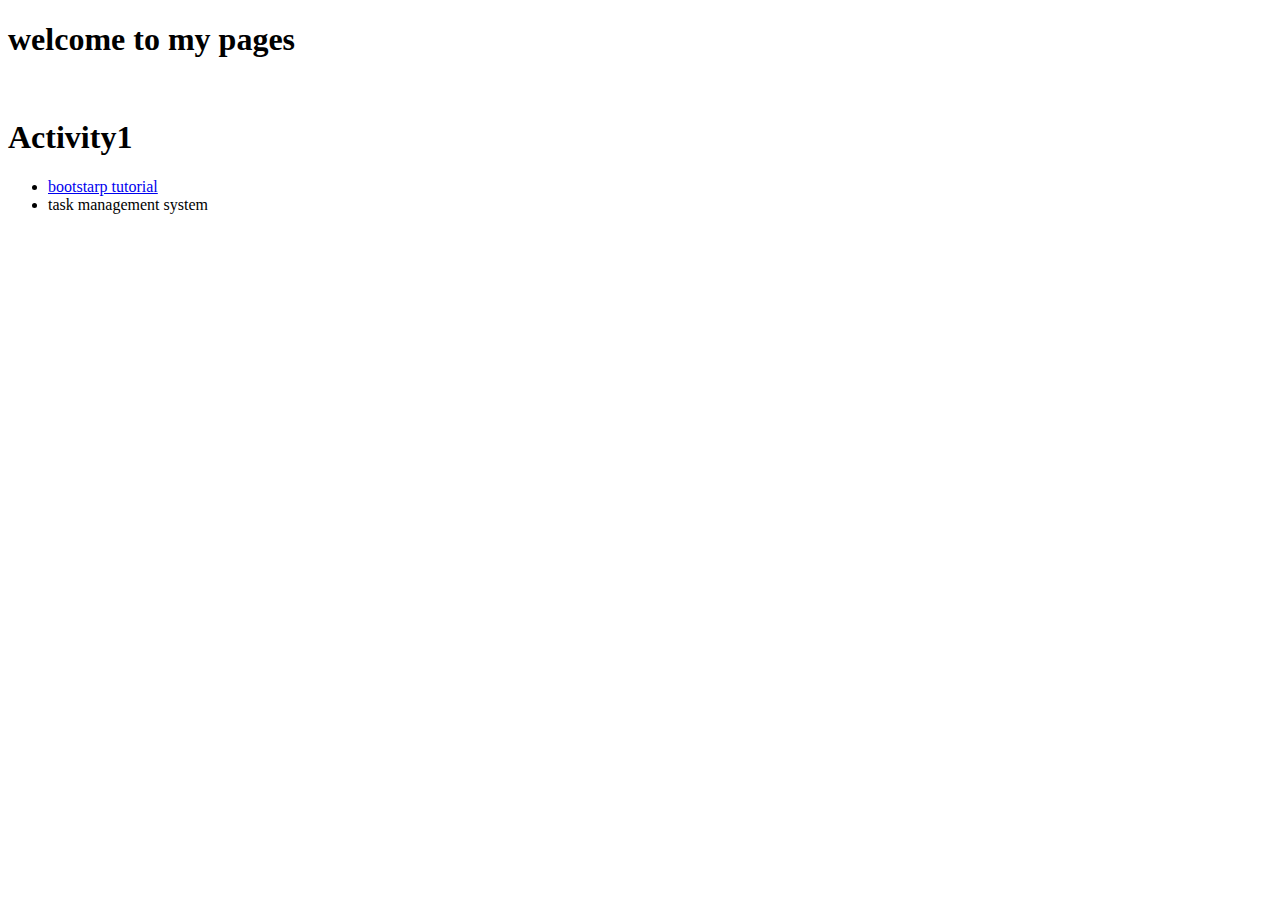
<file: index.html>
<!DOCTYPE html>
<html lang="en">
<head>
    <meta charset="UTF-8">
    <meta name="viewport" content="width=device-width, initial-scale=1.0">
    <title>-3-</title>
</head>
<body>
    <h1>welcome to my pages</h1>
    <br>
    <h1>Activity1</h1>
    <ul>
        <li><a href="tutorial.html">bootstarp tutorial</a></li>
        <li>task management system</li>
    </ul>
    <img scr="cat.gif">
</body>
</html>
</file>
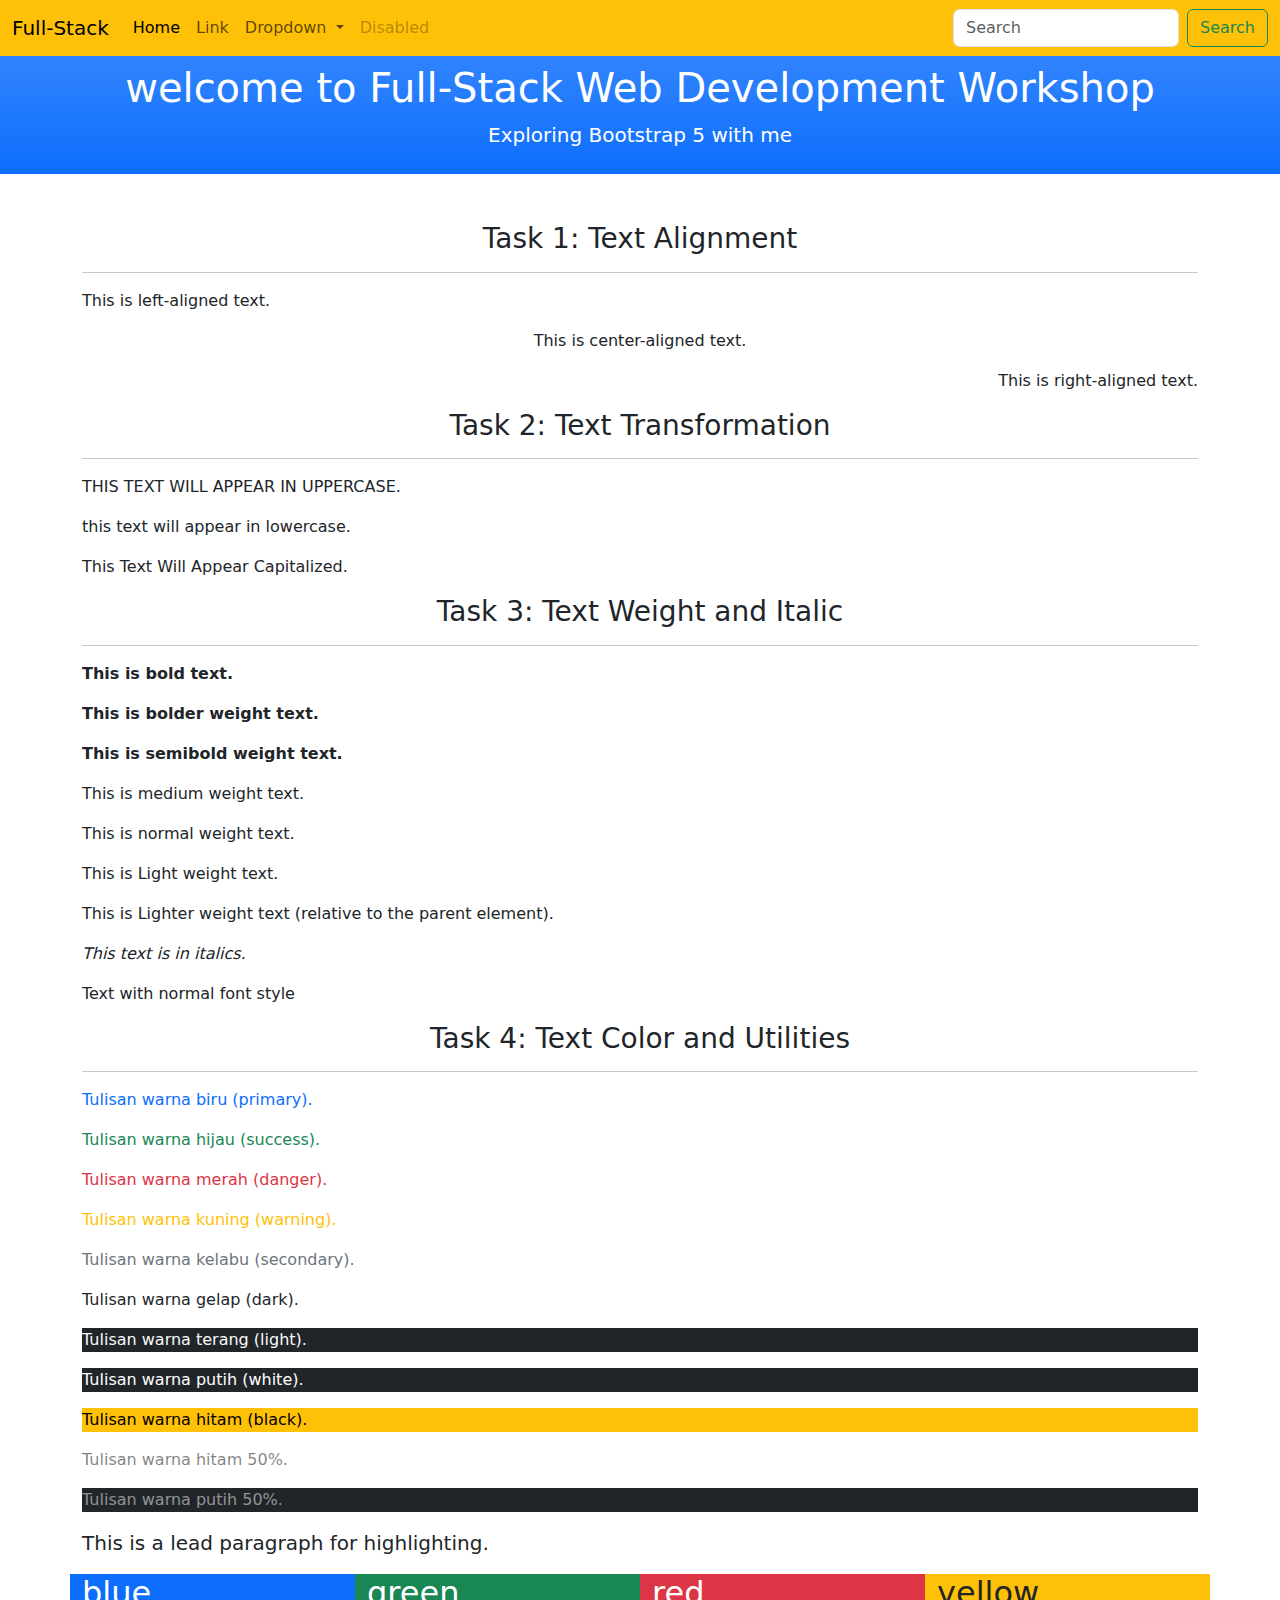
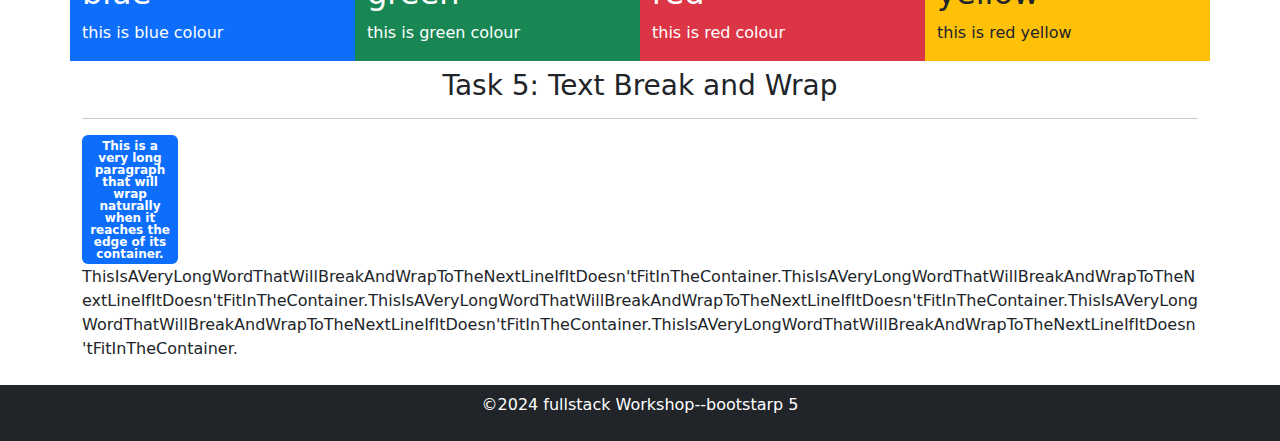
<file: tutorial.html>
<!DOCTYPE html>
<html lang="en">

<head>
    <meta charset="UTF-8">
    <meta name="viewport" content="width=device-width, initial-scale=1.0">
    <title>Full-Stack Workshop - Exploring Bootstrap 5</title>
    <!-- Bootstrap CSS -->
    <link href="asset/css/bootstrap.css" rel="stylesheet">
</head>

<body>
    <nav class="navbar navbar-expand-lg bg-warning">
        <div class="container-fluid">
          <a class="navbar-brand" href="#">Full-Stack</a>
          <button class="navbar-toggler" type="button" data-bs-toggle="collapse" data-bs-target="#navbarSupportedContent" aria-controls="navbarSupportedContent" aria-expanded="false" aria-label="Toggle navigation">
            <span class="navbar-toggler-icon"></span>
          </button>
          <div class="collapse navbar-collapse" id="navbarSupportedContent">
            <ul class="navbar-nav me-auto mb-2 mb-lg-0">
              <li class="nav-item">
                <a class="nav-link active" aria-current="page" href="#">Home</a>
              </li>
              <li class="nav-item">
                <a class="nav-link" href="#">Link</a>
              </li>
              <li class="nav-item dropdown">
                <a class="nav-link dropdown-toggle" href="#" role="button" data-bs-toggle="dropdown" aria-expanded="false">
                  Dropdown
                </a>
                <ul class="dropdown-menu">
                  <li><a class="dropdown-item" href="#">Action</a></li>
                  <li><a class="dropdown-item" href="#">Another action</a></li>
                  <li><hr class="dropdown-divider"></li>
                  <li><a class="dropdown-item" href="#">Something else here</a></li>
                </ul>
              </li>
              <li class="nav-item">
                <a class="nav-link disabled" aria-disabled="true">Disabled</a>
              </li>
            </ul>
            <form class="d-flex" role="search">
              <input class="form-control me-2" type="search" placeholder="Search" aria-label="Search">
              <button class="btn btn-outline-success" type="submit">Search</button>
            </form>
          </div>
        </div>
      </nav>

    <header class="text-center bg-primary text-white py-2
     bg-gradient">
        <div class="container">
            <h1>
                welcome to Full-Stack Web Development Workshop
            </h1>
            <p class="lead">
                Exploring Bootstrap 5 with me 
            </p>
        </div>

    </header>
    <section class="mt-5">
        <div class="container">
            <h3 class="text-center">Task 1: Text Alignment</h3>
            <hr>
        
            <p class="text-start">This is left-aligned text.</p>
            <p class="text-center">This is center-aligned text.</p>
            <p class="text-end">This is right-aligned text.</p>
        </div>
    </section>

    <section>
        <div class="container">
            <h3 class="text-center">Task 2: Text Transformation</h3>
            <hr>
            <p class="text-uppercase">This text will appear in uppercase.</p>
            <p class="text-lowercase">This text will appear in lowercase.</p>
            <p class="text-capitalize">This text will appear capitalized.</p>
        </div>
    </section>

    <section>
        <div class="container">
            <h3 class="text-center">Task 3: Text Weight and Italic</h3>
            <hr>
            <p class="fw-bold">This is bold text.</p>
            <p class="fw-bolder">This is bolder weight text.</p>
            <p class="fw-semibold">This is semibold weight text.</p>
            <p class="fw-medium">This is medium weight text.</p>
            <p class="fw-normal">This is normal weight text.</p>
            <p class="fw-light">This is Light weight text.</p>
            <p class="fw-lighter">This is Lighter weight text (relative to the parent element).</p>
            <p class="fst-italic">This text is in italics.</p>
            <p class="fst-normal">Text with normal font style</p>
        </div>
    </section>

    <section>
        <div class="container">
            <h3 class="text-center">Task 4: Text Color and Utilities</h3>
            <hr>
            <p class="text-primary">Tulisan warna biru (primary).</p>
            <p class="text-success">Tulisan warna hijau (success).</p>
            <p class="text-danger">Tulisan warna merah (danger).</p>
            <p class="text-warning">Tulisan warna kuning (warning).</p>
            <p class="text-secondary">Tulisan warna kelabu (secondary).</p>
            <p class="text-dark">Tulisan warna gelap (dark).</p>
            <p class="text-light bg-dark">Tulisan warna terang (light).</p>
            <p class="text-white bg-dark">Tulisan warna putih (white).</p>
            <p class="text-black bg-warning">Tulisan warna hitam (black).</p>
            <p class="text-black-50">Tulisan warna hitam 50%.</p>
            <p class="text-white-50 bg-dark">Tulisan warna putih 50%.</p>
            <p class="lead">This is a lead paragraph for highlighting.</p>
            
            <div class="row">
                <div class="col-md-3 col-sm-6 bg-primary text-white">
                    <h2>blue</h2>
                    <p>this is blue colour</p>
                </div>
                <div class="col-md-3 col-sm-6 bg-success text-white">
                    <h2>green</h2>
                    <p>this is green colour</p>
                </div>
                <div class="col-md-3 col-sm-6 bg-danger text-white">
                    <h2>red</h2>
                    <p>this is red colour</p>
                </div>
                <div class="col-md-3 col-sm-6 bg-warning">
                    <h2>yellow</h2>
                    <p>this is red yellow</p>
                </div>
            </div>    
        </div>
            
    </section>

    <section>
        <div class="container py-2">
            <h3 class="text-center">Task 5: Text Break and Wrap</h3>
            <hr>
        
            <div class="badge text-bg-primary text-wrap" style="width: 6rem;">
                This is a very long paragraph that will wrap naturally when it reaches the edge of its container.
            </div>
        
        
            <p class="text-break">
                ThisIsAVeryLongWordThatWillBreakAndWrapToTheNextLineIfItDoesn'tFitInTheContainer.ThisIsAVeryLongWordThatWillBreakAndWrapToTheNextLineIfItDoesn'tFitInTheContainer.ThisIsAVeryLongWordThatWillBreakAndWrapToTheNextLineIfItDoesn'tFitInTheContainer.ThisIsAVeryLongWordThatWillBreakAndWrapToTheNextLineIfItDoesn'tFitInTheContainer.ThisIsAVeryLongWordThatWillBreakAndWrapToTheNextLineIfItDoesn'tFitInTheContainer.
            </p>
        </div>
    </section>
    
    <script>src="asset/js/bootstrap.bundle.js"</script>
    <footer class="bg-dark text-white text-center py-2">
        <div class="container">
            <p class="text-center">
                ©2024 fullstack Workshop--bootstarp 5
            </p>
        </div>
    </footer>
            
</body>

</html>
</file>
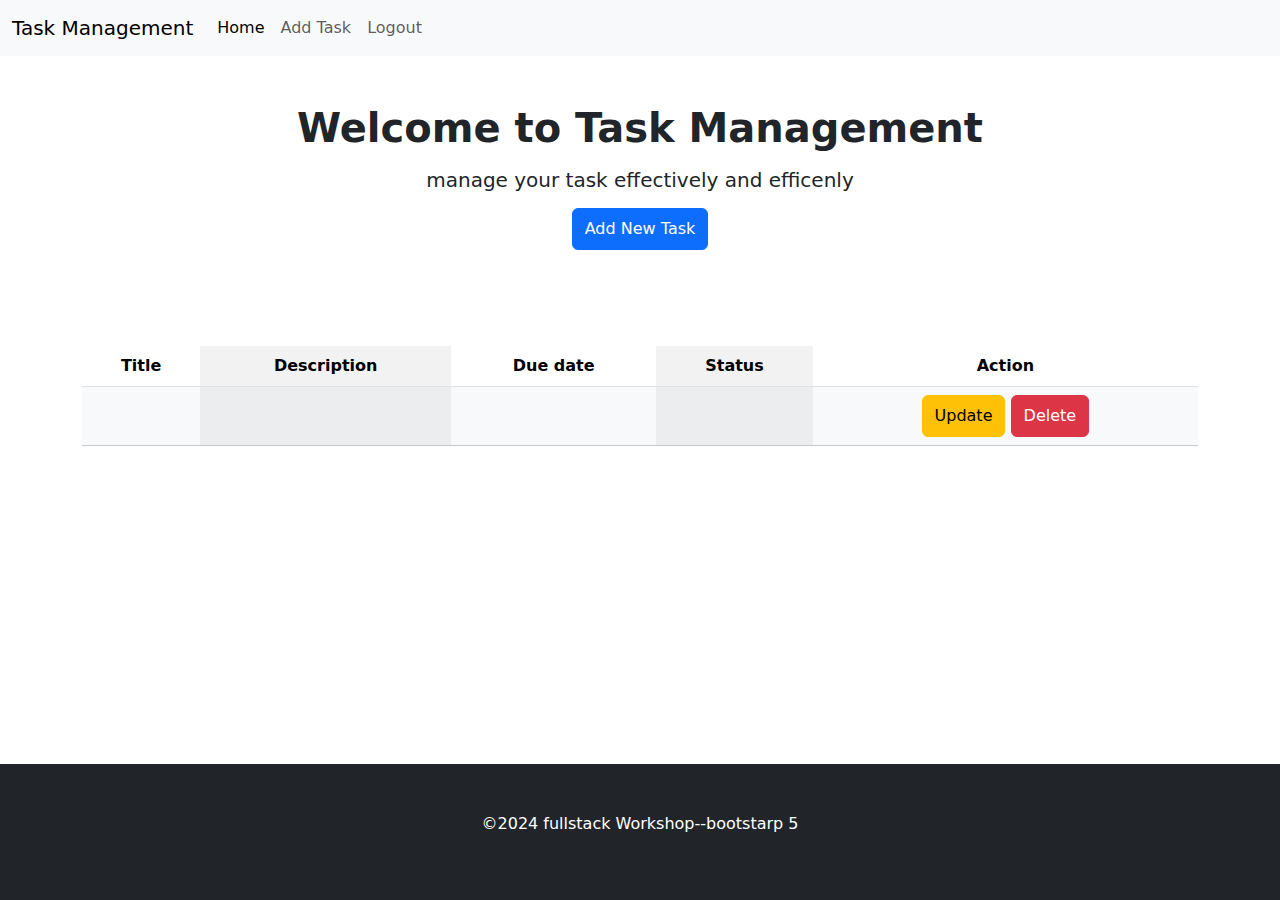
<file: home/dashboard.html>
<!DOCTYPE html>
<html lang="en">
<head>
    <meta charset="UTF-8">
    <meta name="viewport" content="width=device-width, initial-scale=1.0">
    <title>Dashboard</title>
    <link href="asset/css/bootstrap.css" rel="stylesheet">
</head>
<body>
    <nav class="navbar navbar-expand-lg bg-body-tertiary">
        <div class="container-fluid">
          <a class="navbar-brand" href="main.html">Task Management</a>
          <button class="navbar-toggler" type="button" data-bs-toggle="collapse" data-bs-target="#navbarSupportedContent" aria-controls="navbarSupportedContent" aria-expanded="false" aria-label="Toggle navigation">
            <span class="navbar-toggler-icon"></span>
          </button>
          <div class="collapse navbar-collapse" id="navbarSupportedContent">
            <ul class="navbar-nav me-auto mb-2 mb-lg-0">
              <li class="nav-item">
                <a class="nav-link active" aria-current="page" href="dashboard.html">Home</a>
              </li>
              <li class="nav-item">
                <a class="nav-link" href="newtask.html">Add Task</a>
              </li>
              <li class="nav-item"></li>
                <a class="nav-link" href="#">Logout</a>
              </li>
            </ul>
          </div>
        </div>
      </nav>
    <header class="py-5 text-center text-bold">
        <h1 class="text-dark fw-bold">Welcome to Task Management</h1>
        <h6 class="lead py-2 text-dark">manage your task effectively and efficenly</h6>
        <a href="#" class=" py-2 btn btn-primary">Add New Task</a>
    </header>

    <section class="py-5">
        <div class="container text-center">
            <table class="table table-striped-columns">
                <thead>
                    <tr>
                        <th>Title</th>
                        <th>Description</th>
                        <th>Due date</th>
                        <th>Status</th>
                        <th>Action</th>
                    </tr>
                </thead>
                <tbody class="table-light">
                    <tr>
                      <th></th>
                      <td></td>
                      <td></td>
                      <td></td>
                        <td>
                        <a href="#" class=" py-2 btn btn-warning">Update</a>
                        <a href="#" class=" py-2 btn btn-danger">Delete</a>
                        </td>
                    </tr>
                </tbody>
                
                
            </table> 
        </div>
    </section>
    <section>
        <footer class="fixed-bottom py-5 bg-dark text-white text-center">
            <div class="container">
                <p class="text-center">
                    ©2024 fullstack Workshop--bootstarp 5
                </p>
            </div>
        </footer>
    </section>

</body>
</html>
</file>
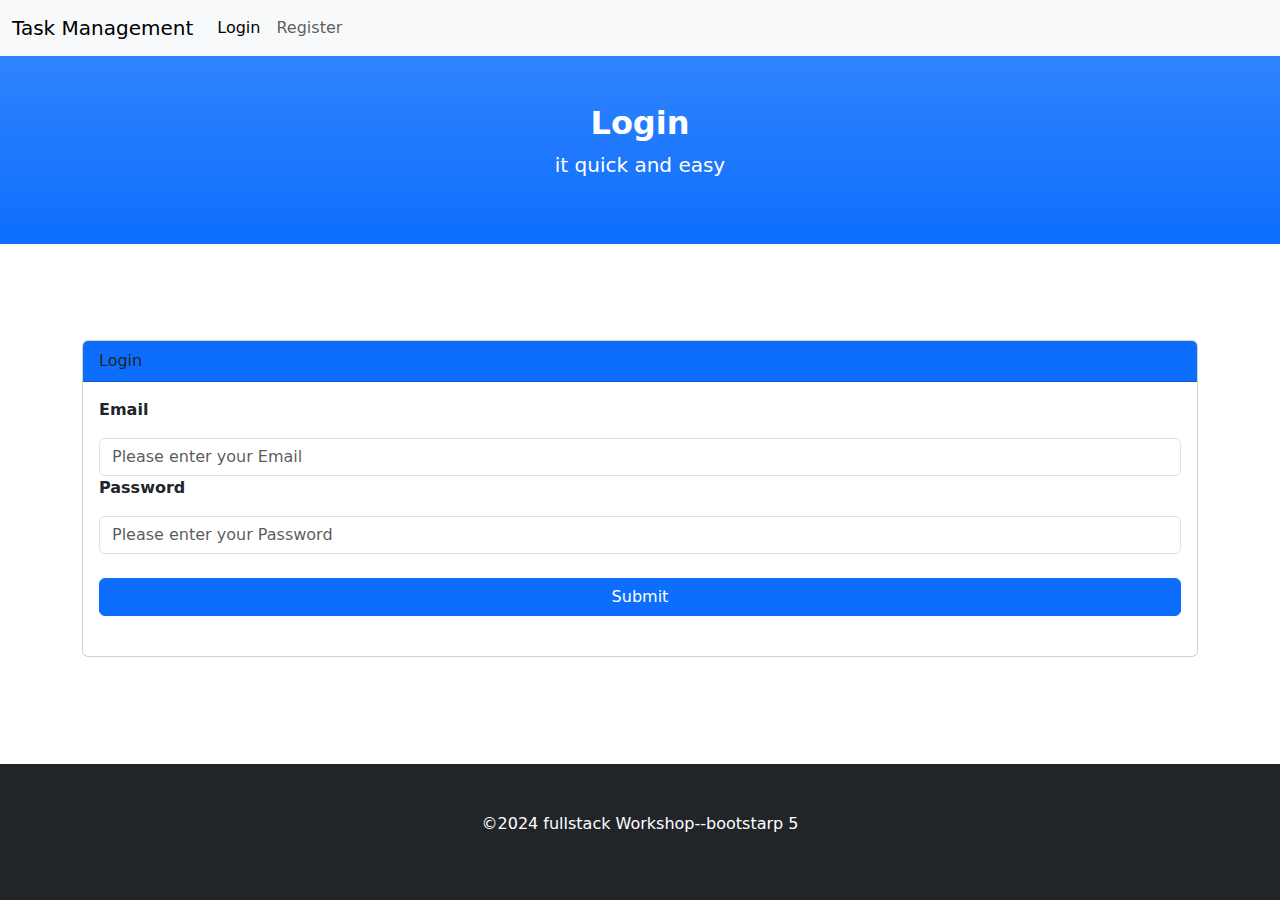
<file: home/login.html>
<!DOCTYPE html>
<html lang="en">
<head>
    <meta charset="UTF-8">
    <meta name="viewport" content="width=device-width, initial-scale=1.0">
    <title>Login</title>
    <link href="asset/css/bootstrap.css" rel="stylesheet">
</head>
<body>
    <nav class="navbar navbar-expand-lg bg-body-tertiary">
        <div class="container-fluid">
          <a class="navbar-brand" href="main.html">Task Management</a>
          <button class="navbar-toggler" type="button" data-bs-toggle="collapse" data-bs-target="#navbarSupportedContent" aria-controls="navbarSupportedContent" aria-expanded="false" aria-label="Toggle navigation">
            <span class="navbar-toggler-icon"></span>
          </button>
          <div class="collapse navbar-collapse" id="navbarSupportedContent">
            <ul class="navbar-nav me-auto mb-2 mb-lg-0">
              <li class="nav-item">
                <a class="nav-link active" aria-current="page" href="login.html">Login</a>
              </li>
              <li class="nav-item">
                <a class="nav-link" href="register.html">Register</a>
              </li>
            </ul>
          </div>
        </div>
      </nav>

    <header class="py-5 mb-5 bg-primary bg-gradient text-center text-bold">
        <h2 class="text-white fw-bold">Login</h2>
        <p class="lead text-white">it quick and easy</p>

    </header>
    
    <section class="container py-5 pb-5">
            <div class="card">
                <div class="card-header bg-primary">
                    Login
                </div>
                <div class="text-start card-body">
                    <div class="">
                        <p class="fw-bold">Email</p>
                        <input type="text" class=" input-group form-control " placeholder="Please enter your Email" aria-label="Recipient's username" aria-describedby="basic-addon2">
                    </div>
                    <div class="">
                        <p class="fw-bold">Password</p>
                        <input type="text" class=" input-group form-control " placeholder="Please enter your Password" aria-label="Recipient's username" aria-describedby="basic-addon2">
                    </div>
                    <div class="text-start py-4 d-grid gap-2 mx-auto">
                        <a href="#" class="btn btn-primary">Submit</a>

                    </div>
                </div>

                
            </div>
    </section>

    <section>
        <footer class="fixed-bottom py-5 bg-dark text-white text-center">
            <div class="container">
                <p class="text-center">
                    ©2024 fullstack Workshop--bootstarp 5
                </p>
            </div>
        </footer>
    </section>

    <script>src="/asset/js/bootstrap.bundle.js"</script>
</body>
</html>
</file>
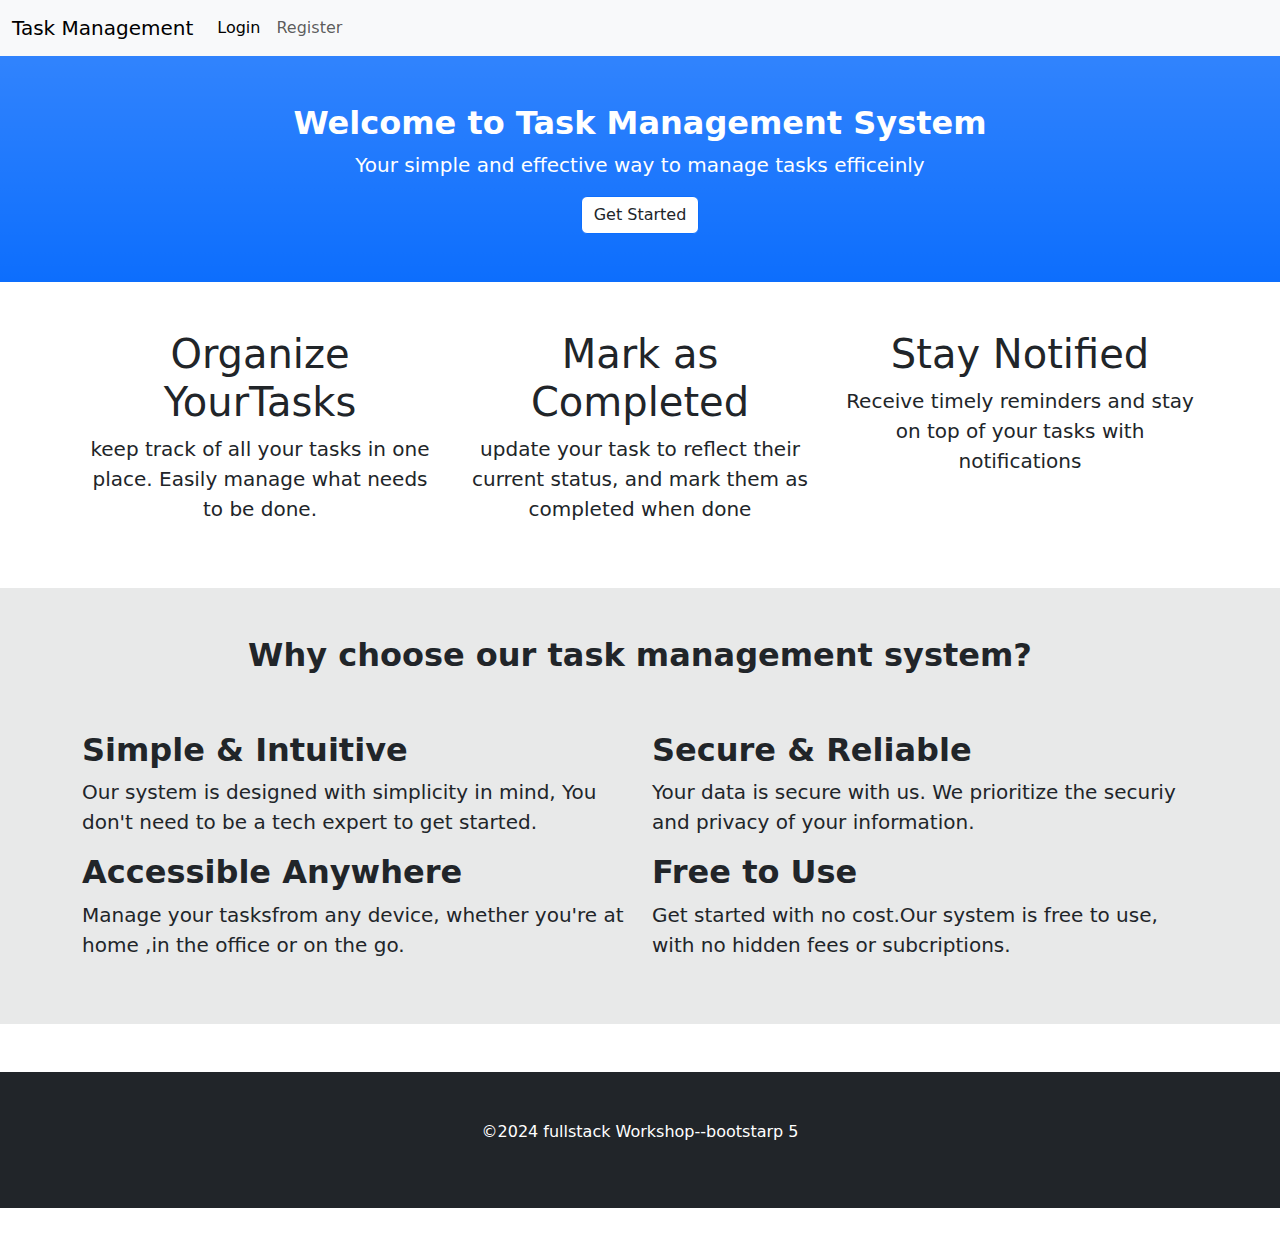
<file: home/main.html>
<!DOCTYPE html>
<html lang="en">
<head>
    <meta charset="UTF-8">
    <meta name="viewport" content="width=device-width, initial-scale=1.0">
    <title>task Management</title>
    <link href="asset/css/bootstrap.css" rel="stylesheet">
</head>
<body>
    <nav class="navbar navbar-expand-lg bg-body-tertiary">
        <div class="container-fluid">
          <a class="navbar-brand" href="main.html">Task Management</a>
          <button class="navbar-toggler" type="button" data-bs-toggle="collapse" data-bs-target="#navbarSupportedContent" aria-controls="navbarSupportedContent" aria-expanded="false" aria-label="Toggle navigation">
            <span class="navbar-toggler-icon"></span>
          </button>
          <div class="collapse navbar-collapse" id="navbarSupportedContent">
            <ul class="navbar-nav me-auto mb-2 mb-lg-0">
              <li class="nav-item">
                <a class="nav-link active" aria-current="page" href="login.html">Login</a>
              </li>
              <li class="nav-item">
                <a class="nav-link" href="register.html">Register</a>
              </li>
            </ul>
          </div>
        </div>
      </nav>

    <header class="py-5 bg-primary bg-gradient text-center py-2 text-bold">
        <h2 class="text-white fw-bold">Welcome to Task Management System</h2>
        <p class="lead text-white">Your simple and effective way to manage tasks efficeinly</p>
        <a class="btn btn-primary bg-white text-dark" href="register.html" role="button">Get Started</a>

    </header>
    
    <section class="container">
        <div class="pt-5 row text-center fw-bolder">
            <div class="col-4">
                <h1>Organize YourTasks</h1>
                <p class="lead">keep track of all your tasks in one place. Easily manage what needs to be done. </p>
            </div>
            <div class="col-4">
                <h1>Mark as Completed</h1>
                <p class="lead">update your task to reflect their current status, and mark them as completed when done</p>
            </div>
            <div class="col-4">
                <h1>Stay Notified</h1>
                <p class="lead">Receive timely reminders and stay on top of your tasks with notifications</p>
            </div>
        </div>
    </section>

    <section class="bg-dark bg-opacity-10">
        <div class=" container py-5 my-5 text-center">
            <h2 class="fw-bold"> Why choose our task management system?</h2>
            <div class="row">
                <div class=" pt-5 text-start col-md-6 col-sm-12 tex">
                    <h2 class="fw-bold">Simple & Intuitive</h2>
                    <p class="lead">Our system is designed with simplicity in mind, You don't need to be a tech expert to get started.</p>
                </div>
                <div class=" pt-5 text-start col-md-6 col-sm-12 tex">
                    <h2 class="fw-bold">Secure & Reliable</h2>
                    <p class="lead">Your data is secure with us. We prioritize the securiy and privacy of your information.</p>
                </div>
                <div class=" text-start col-md-6 col-sm-12 tex">
                    <h2 class="fw-bold">Accessible Anywhere</h2>
                    <p class="lead">Manage your tasksfrom any device, whether you're at home ,in the office or on the go.</p>
                </div>
                <div class=" text-start col-md-6 col-sm-12 tex">
                    <h2 class="fw-bold">Free to Use</h2>
                    <p class="lead">Get started with no cost.Our system is free to use, with no hidden fees or subcriptions.</p>
                </div>
            </div>
        </div>
    </section>
    

    <section>
        <footer class=" py-5 my-5 bg-dark text-white text-center">
            <div class="container">
                <p class="text-center">
                    ©2024 fullstack Workshop--bootstarp 5
                </p>
            </div>
        </footer>
    </section>
    <script>src="/asset/js/bootstrap.bundle.js"</script>
</body>
</html>
</file>
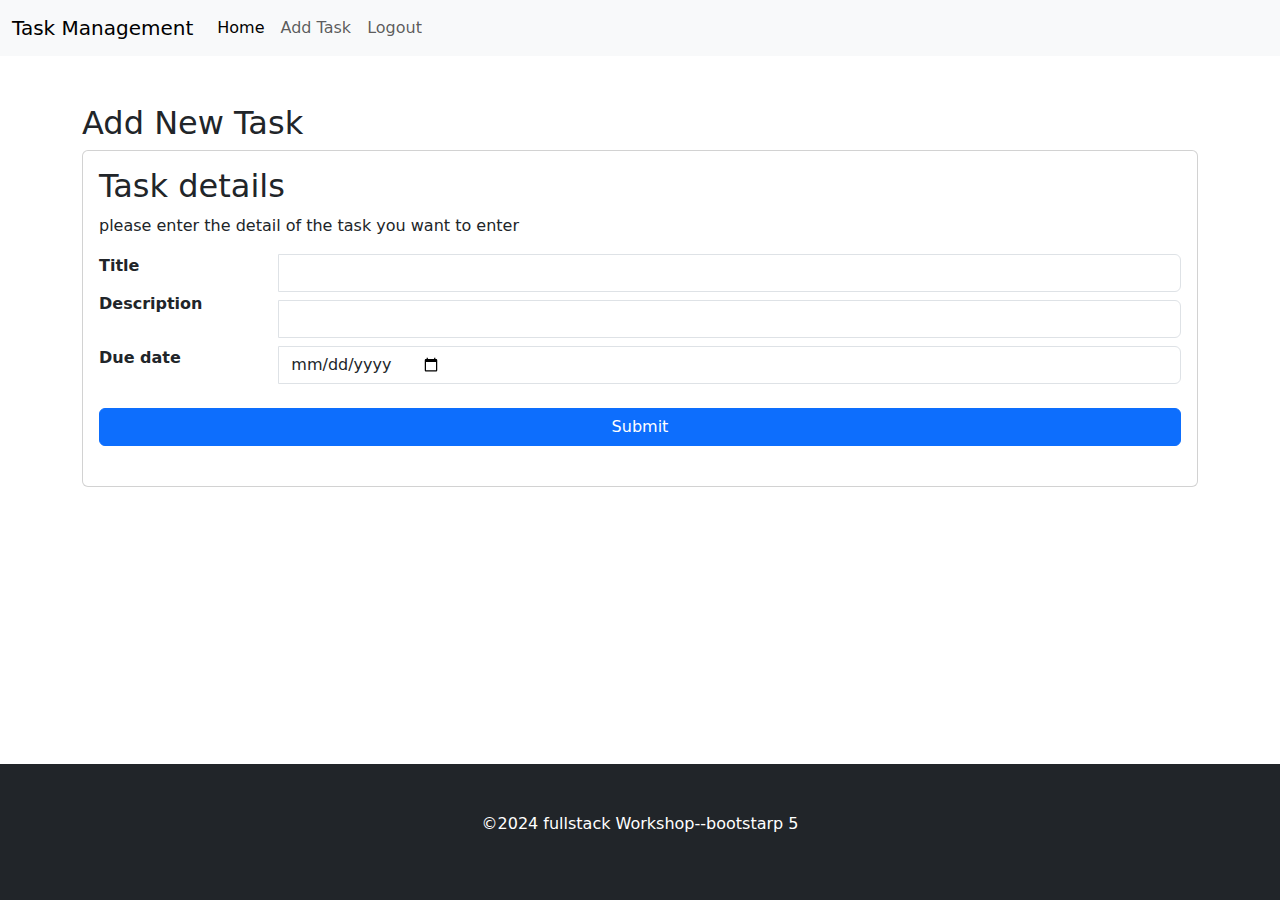
<file: home/newtask.html>
<!DOCTYPE html>
<html lang="en">
<head>
    <meta charset="UTF-8">
    <meta name="viewport" content="width=device-width, initial-scale=1.0">
    <title>newtask</title>
    <link href="asset/css/bootstrap.css" rel="stylesheet">
</head>
<body>
    <nav class="navbar navbar-expand-lg bg-body-tertiary">
        <div class="container-fluid">
          <a class="navbar-brand" href="main.html">Task Management</a>
          <button class="navbar-toggler" type="button" data-bs-toggle="collapse" data-bs-target="#navbarSupportedContent" aria-controls="navbarSupportedContent" aria-expanded="false" aria-label="Toggle navigation">
            <span class="navbar-toggler-icon"></span>
          </button>
          <div class="collapse navbar-collapse" id="navbarSupportedContent">
            <ul class="navbar-nav me-auto mb-2 mb-lg-0">
              <li class="nav-item">
                <a class="nav-link active" aria-current="page" href="dashboard.html">Home</a>
              </li>
              <li class="nav-item">
                <a class="nav-link" href="newtask.html">Add Task</a>
              </li>
              <li class="nav-item"></li>
                <a class="nav-link" href="#">Logout</a>
              </li>
            </ul>
          </div>
        </div>
     </nav>
     <section class="container py-5 pb-5">
        <h2>Add New Task</h2>
        <div class="card">
            <div class="text-start card-body">
                <h2>Task details</h2>
                <p>please enter the detail of the task you want to enter</p>
                <div class="input-group">
                    <label class="col-2 fw-bold" for="">Title</label>
                    <input type="text" class=" input-group form-control "  aria-label="Recipient's username" aria-describedby="basic-addon2">
                </div>
                <div class="input-group">
                    <label class="col-2 fw-bold" for="">Description</label>
                    <input type="text" class=" my-2 input-group form-control " aria-label="Recipient's username" aria-describedby="basic-addon2">
                </div>
                <div class="input-group">
                    <label class="col-2 fw-bold" for="">Due date</label>
                    <input type="date" class=" input-group form-control " aria-label="Recipient's username" aria-describedby="basic-addon2">
                </div>
                <div class="text-start py-4 d-grid gap-2 mx-auto">
                    <a href="#" class="btn btn-primary">Submit</a>

                </div>
            </div>

            
        </div>
    </section>
    <section>
        <footer class="fixed-bottom py-5 bg-dark text-white text-center">
            <div class="container">
                <p class="text-center">
                    ©2024 fullstack Workshop--bootstarp 5
                </p>
            </div>
        </footer>
    </section>
</body>
</html>
</file>
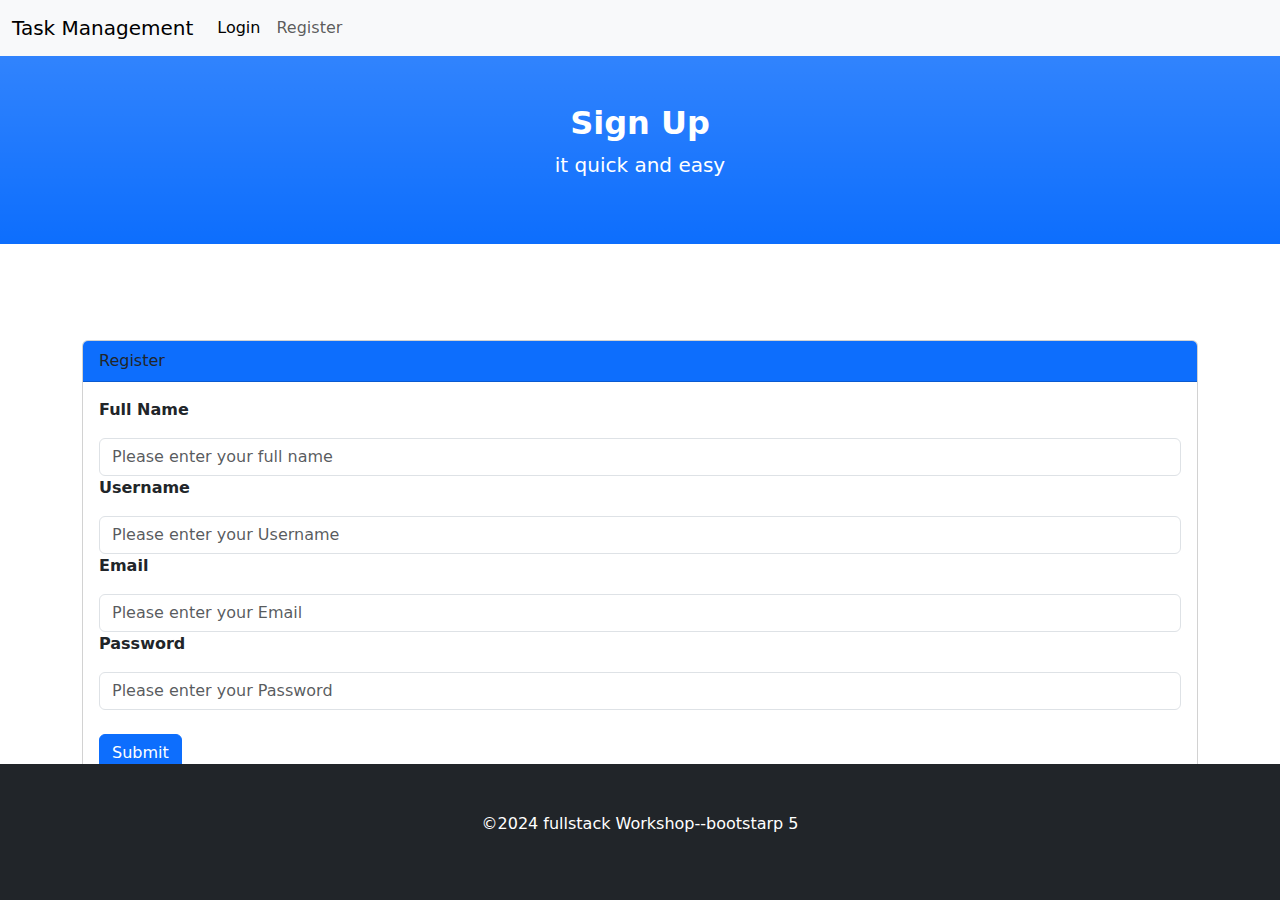
<file: home/register.html>
<!DOCTYPE html>
<html lang="en">
<head>
    <meta charset="UTF-8">
    <meta name="viewport" content="width=device-width, initial-scale=1.0">
    <title>Register</title>
    <link href="asset/css/bootstrap.css" rel="stylesheet">
</head>
<body>
    <nav class="navbar navbar-expand-lg bg-body-tertiary">
        <div class="container-fluid">
          <a class="navbar-brand" href="main.html">Task Management</a>
          <button class="navbar-toggler" type="button" data-bs-toggle="collapse" data-bs-target="#navbarSupportedContent" aria-controls="navbarSupportedContent" aria-expanded="false" aria-label="Toggle navigation">
            <span class="navbar-toggler-icon"></span>
          </button>
          <div class="collapse navbar-collapse" id="navbarSupportedContent">
            <ul class="navbar-nav me-auto mb-2 mb-lg-0">
              <li class="nav-item">
                <a class="nav-link active" aria-current="page" href="login.html">Login</a>
              </li>
              <li class="nav-item">
                <a class="nav-link" href="register.html">Register</a>
              </li>
            </ul>
          </div>
        </div>
      </nav>

    <header class="py-5 mb-5 bg-primary bg-gradient text-center py-2 text-bold">
        <h2 class="text-white fw-bold">Sign Up</h2>
        <p class="lead text-white">it quick and easy</p>

    </header>
    
    <section class="container py-5 pb-5">
            <div class="card">
                <div class="card-header bg-primary">
                    Register
                </div>
                <div class="text-start card-body">
                    <div class="">
                        <p class="fw-bold">Full Name</p>
                        <input type="text" class=" input-group form-control " placeholder="Please enter your full name" aria-label="Recipient's username" aria-describedby="basic-addon2">
                    </div>
                    <div class="">
                        <p class="fw-bold">Username</p>
                        <input type="text" class=" input-group form-control " placeholder="Please enter your Username" aria-label="Recipient's username" aria-describedby="basic-addon2">
                    </div>
                    <div class="">
                        <p class="fw-bold">Email</p>
                        <input type="text" class=" input-group form-control " placeholder="Please enter your Email" aria-label="Recipient's username" aria-describedby="basic-addon2">
                    </div>
                    <div class="">
                        <p class="fw-bold">Password</p>
                        <input type="text" class=" input-group form-control " placeholder="Please enter your Password" aria-label="Recipient's username" aria-describedby="basic-addon2">
                    </div>
                    <div class="text-start py-4">
                        <a href="#" class="btn btn-primary">Submit</a>

                    </div>
                </div>

                
            </div>
    </section>

    <section>
        <footer class="fixed-bottom py-5 bg-dark text-white text-center">
            <div class="container">
                <p class="text-center">
                    ©2024 fullstack Workshop--bootstarp 5
                </p>
            </div>
        </footer>
    </section>

    <script>src="/asset/js/bootstrap.bundle.js"</script>
</body>
</html>
</file>
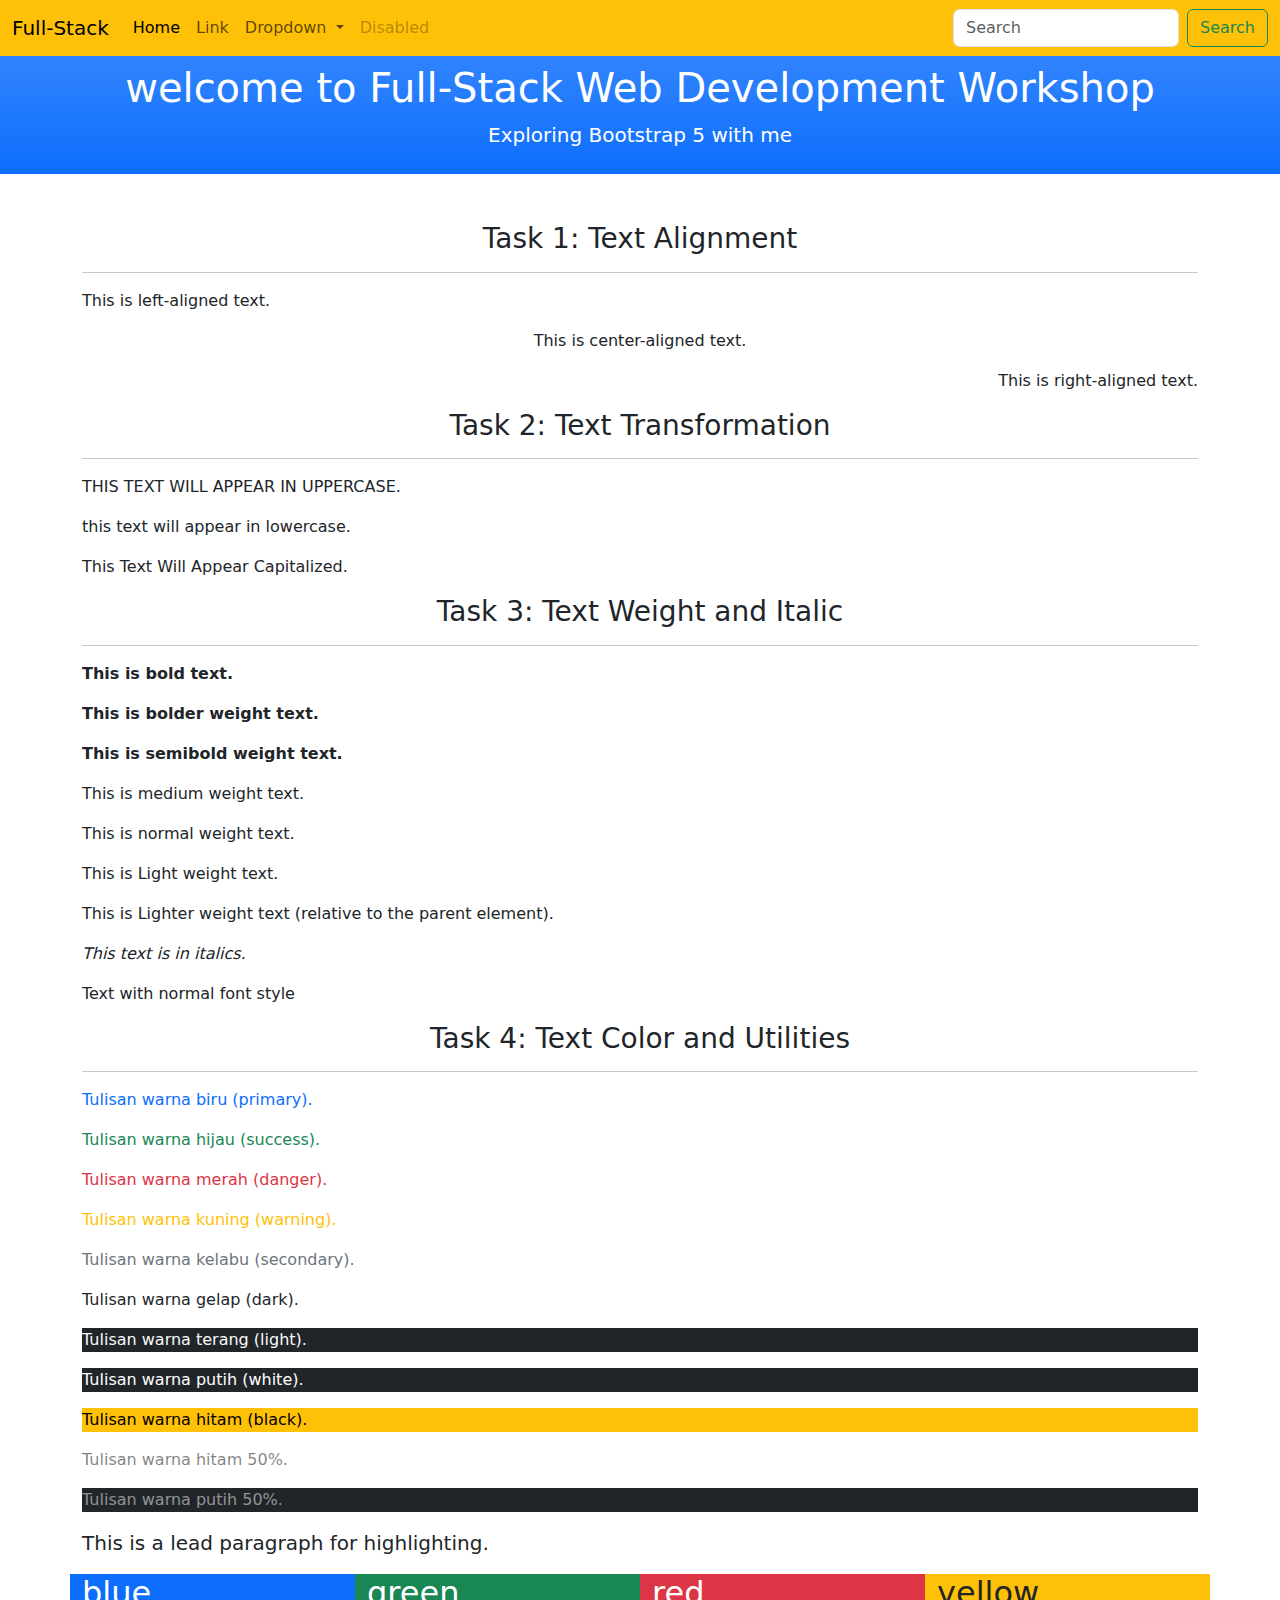
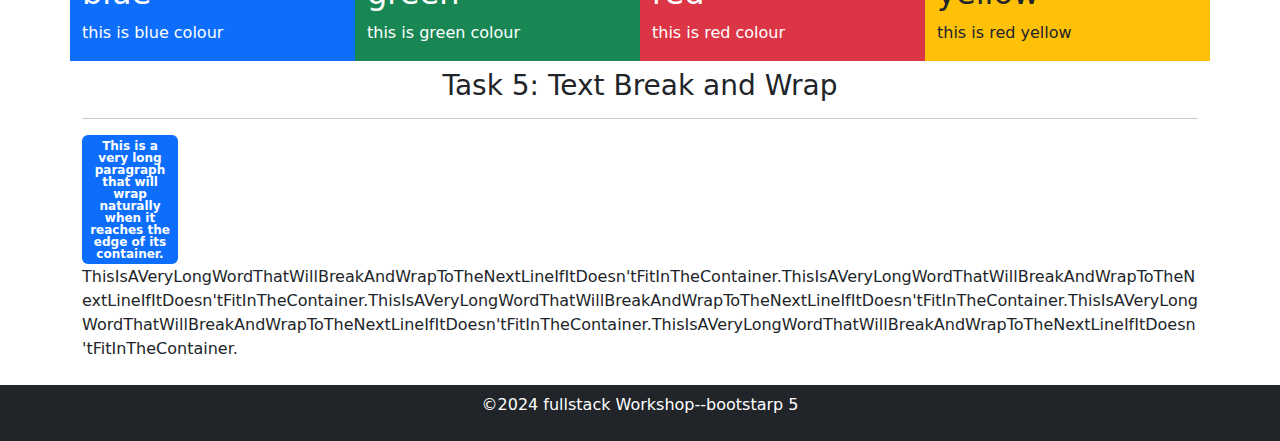
<file: workshop/tutorial.html>
<!DOCTYPE html>
<html lang="en">

<head>
    <meta charset="UTF-8">
    <meta name="viewport" content="width=device-width, initial-scale=1.0">
    <title>Full-Stack Workshop - Exploring Bootstrap 5</title>
    <!-- Bootstrap CSS -->
    <link href="/asset/css/bootstrap.css" rel="stylesheet">
</head>

<body>
    <nav class="navbar navbar-expand-lg bg-warning">
        <div class="container-fluid">
          <a class="navbar-brand" href="#">Full-Stack</a>
          <button class="navbar-toggler" type="button" data-bs-toggle="collapse" data-bs-target="#navbarSupportedContent" aria-controls="navbarSupportedContent" aria-expanded="false" aria-label="Toggle navigation">
            <span class="navbar-toggler-icon"></span>
          </button>
          <div class="collapse navbar-collapse" id="navbarSupportedContent">
            <ul class="navbar-nav me-auto mb-2 mb-lg-0">
              <li class="nav-item">
                <a class="nav-link active" aria-current="page" href="#">Home</a>
              </li>
              <li class="nav-item">
                <a class="nav-link" href="#">Link</a>
              </li>
              <li class="nav-item dropdown">
                <a class="nav-link dropdown-toggle" href="#" role="button" data-bs-toggle="dropdown" aria-expanded="false">
                  Dropdown
                </a>
                <ul class="dropdown-menu">
                  <li><a class="dropdown-item" href="#">Action</a></li>
                  <li><a class="dropdown-item" href="#">Another action</a></li>
                  <li><hr class="dropdown-divider"></li>
                  <li><a class="dropdown-item" href="#">Something else here</a></li>
                </ul>
              </li>
              <li class="nav-item">
                <a class="nav-link disabled" aria-disabled="true">Disabled</a>
              </li>
            </ul>
            <form class="d-flex" role="search">
              <input class="form-control me-2" type="search" placeholder="Search" aria-label="Search">
              <button class="btn btn-outline-success" type="submit">Search</button>
            </form>
          </div>
        </div>
      </nav>

    <header class="text-center bg-primary text-white py-2
     bg-gradient">
        <div class="container">
            <h1>
                welcome to Full-Stack Web Development Workshop
            </h1>
            <p class="lead">
                Exploring Bootstrap 5 with me 
            </p>
        </div>

    </header>
    <section class="mt-5">
        <div class="container">
            <h3 class="text-center">Task 1: Text Alignment</h3>
            <hr>
        
            <p class="text-start">This is left-aligned text.</p>
            <p class="text-center">This is center-aligned text.</p>
            <p class="text-end">This is right-aligned text.</p>
        </div>
    </section>

    <section>
        <div class="container">
            <h3 class="text-center">Task 2: Text Transformation</h3>
            <hr>
            <p class="text-uppercase">This text will appear in uppercase.</p>
            <p class="text-lowercase">This text will appear in lowercase.</p>
            <p class="text-capitalize">This text will appear capitalized.</p>
        </div>
    </section>

    <section>
        <div class="container">
            <h3 class="text-center">Task 3: Text Weight and Italic</h3>
            <hr>
            <p class="fw-bold">This is bold text.</p>
            <p class="fw-bolder">This is bolder weight text.</p>
            <p class="fw-semibold">This is semibold weight text.</p>
            <p class="fw-medium">This is medium weight text.</p>
            <p class="fw-normal">This is normal weight text.</p>
            <p class="fw-light">This is Light weight text.</p>
            <p class="fw-lighter">This is Lighter weight text (relative to the parent element).</p>
            <p class="fst-italic">This text is in italics.</p>
            <p class="fst-normal">Text with normal font style</p>
        </div>
    </section>

    <section>
        <div class="container">
            <h3 class="text-center">Task 4: Text Color and Utilities</h3>
            <hr>
            <p class="text-primary">Tulisan warna biru (primary).</p>
            <p class="text-success">Tulisan warna hijau (success).</p>
            <p class="text-danger">Tulisan warna merah (danger).</p>
            <p class="text-warning">Tulisan warna kuning (warning).</p>
            <p class="text-secondary">Tulisan warna kelabu (secondary).</p>
            <p class="text-dark">Tulisan warna gelap (dark).</p>
            <p class="text-light bg-dark">Tulisan warna terang (light).</p>
            <p class="text-white bg-dark">Tulisan warna putih (white).</p>
            <p class="text-black bg-warning">Tulisan warna hitam (black).</p>
            <p class="text-black-50">Tulisan warna hitam 50%.</p>
            <p class="text-white-50 bg-dark">Tulisan warna putih 50%.</p>
            <p class="lead">This is a lead paragraph for highlighting.</p>
            
            <div class="row">
                <div class="col-md-3 col-sm-6 bg-primary text-white">
                    <h2>blue</h2>
                    <p>this is blue colour</p>
                </div>
                <div class="col-md-3 col-sm-6 bg-success text-white">
                    <h2>green</h2>
                    <p>this is green colour</p>
                </div>
                <div class="col-md-3 col-sm-6 bg-danger text-white">
                    <h2>red</h2>
                    <p>this is red colour</p>
                </div>
                <div class="col-md-3 col-sm-6 bg-warning">
                    <h2>yellow</h2>
                    <p>this is red yellow</p>
                </div>
            </div>    
        </div>
            
    </section>

    <section>
        <div class="container py-2">
            <h3 class="text-center">Task 5: Text Break and Wrap</h3>
            <hr>
        
            <div class="badge text-bg-primary text-wrap" style="width: 6rem;">
                This is a very long paragraph that will wrap naturally when it reaches the edge of its container.
            </div>
        
        
            <p class="text-break">
                ThisIsAVeryLongWordThatWillBreakAndWrapToTheNextLineIfItDoesn'tFitInTheContainer.ThisIsAVeryLongWordThatWillBreakAndWrapToTheNextLineIfItDoesn'tFitInTheContainer.ThisIsAVeryLongWordThatWillBreakAndWrapToTheNextLineIfItDoesn'tFitInTheContainer.ThisIsAVeryLongWordThatWillBreakAndWrapToTheNextLineIfItDoesn'tFitInTheContainer.ThisIsAVeryLongWordThatWillBreakAndWrapToTheNextLineIfItDoesn'tFitInTheContainer.
            </p>
        </div>
    </section>
    
    <script>src="/asset/js/bootstrap.bundle.js"</script>
    <footer class="bg-dark text-white text-center py-2">
        <div class="container">
            <p class="text-center">
                ©2024 fullstack Workshop--bootstarp 5
            </p>
        </div>
    </footer>
            
</body>

</html>
</file>
